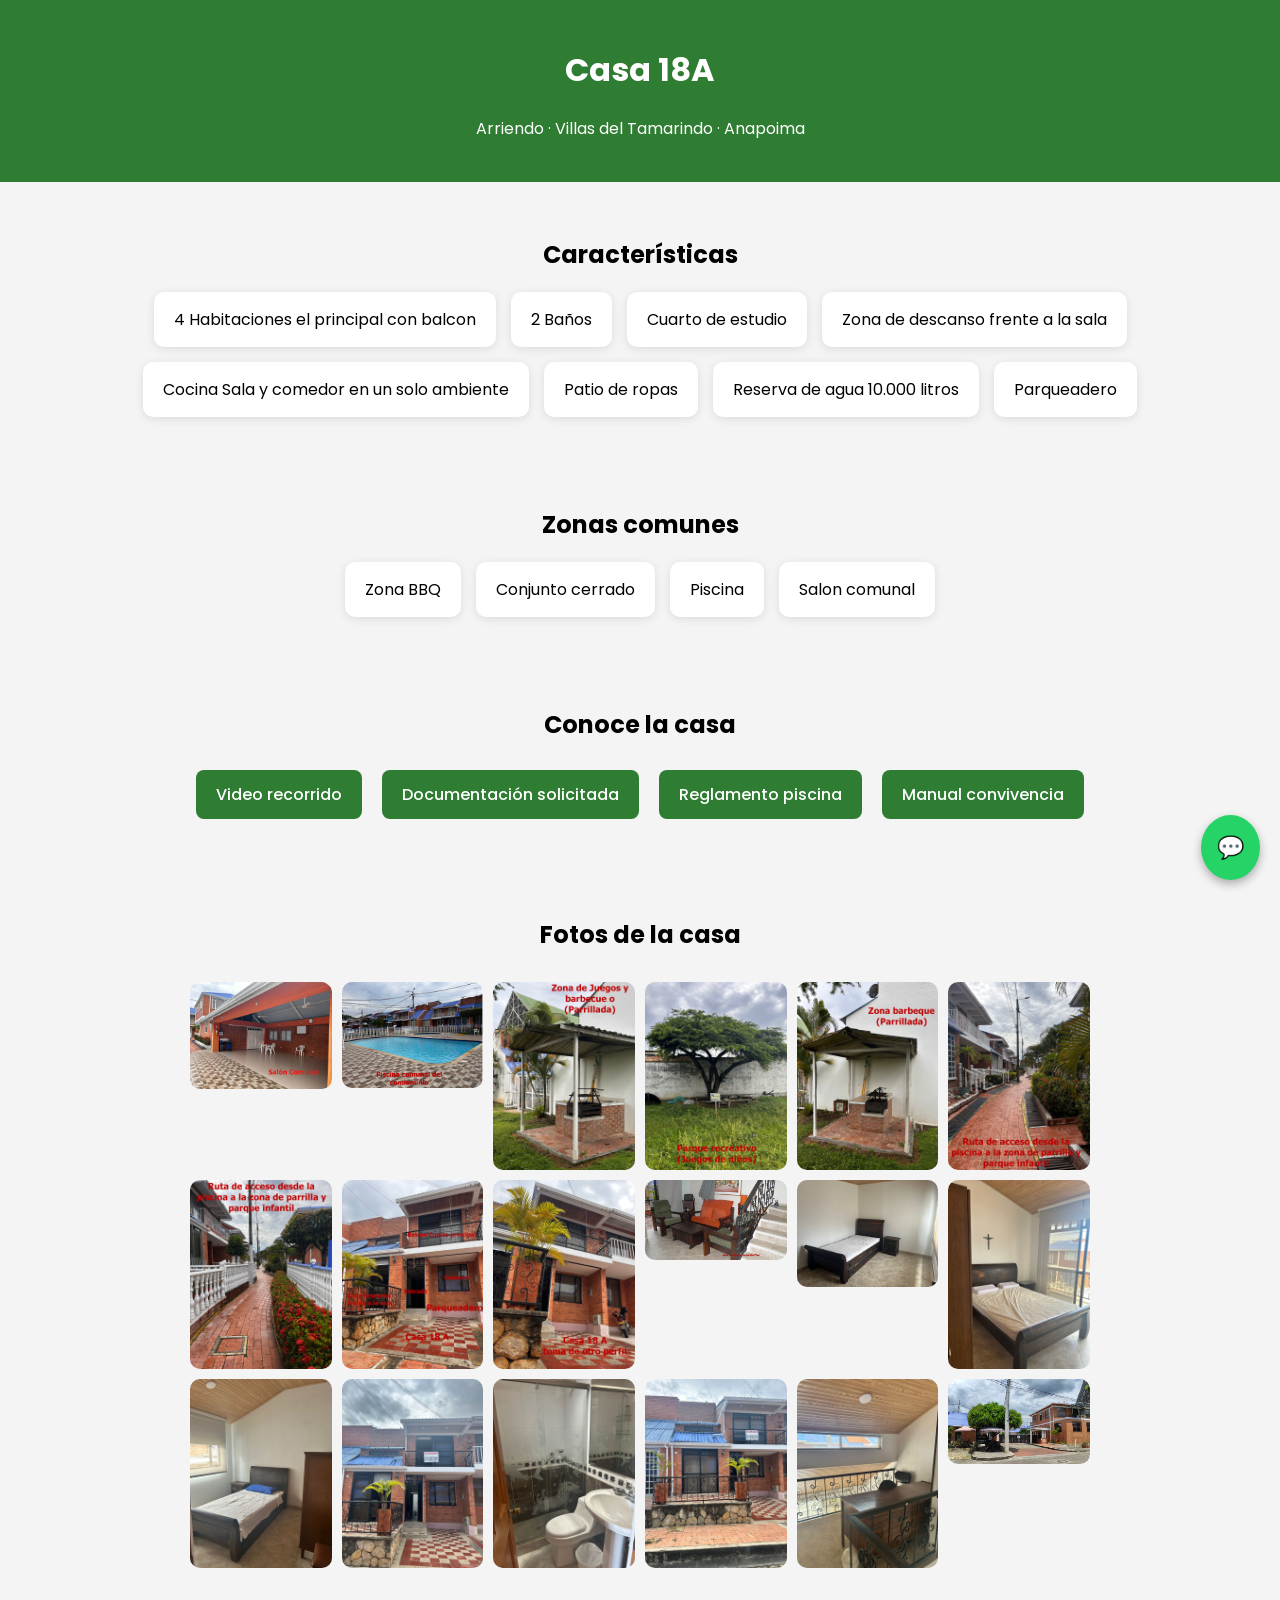
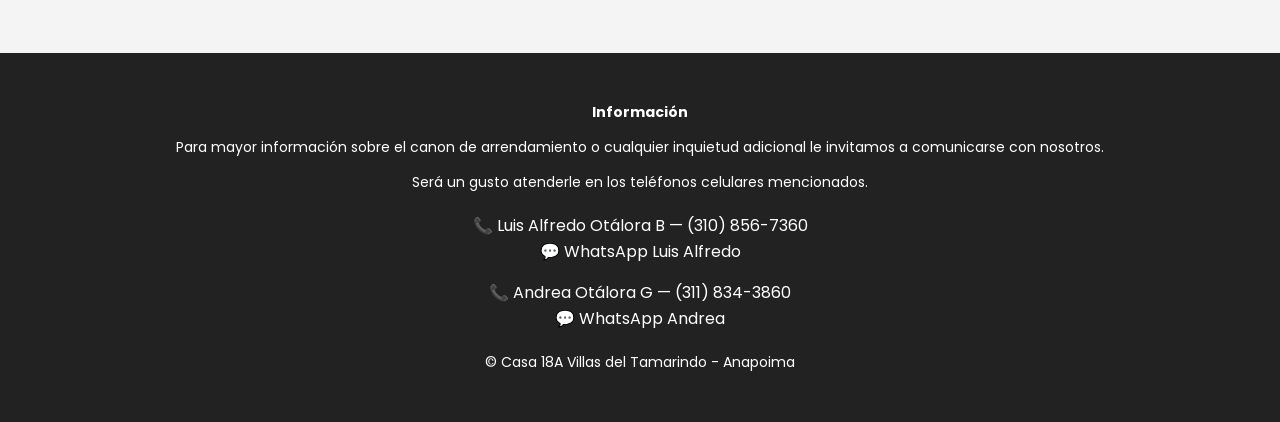
<file: index - Mejorado.html>
<!DOCTYPE html>

<html lang="es">

<head>
<meta charset="UTF-8">

<title> Casa 18A - Arriendo en Anapoima</title>
<meta name="viewport" content="width=device-width, initial-scale=1.0">

<link href="https://fonts.googleapis.com/css2?family=Poppins:wght@300;500;700&display=swap" rel="stylesheet">

<style>

body{
font-family:'Poppins',sans-serif;
margin:0;
background:#f4f4f4;
text-align:center;
}

header{
background:#2e7d32;
color:white;
padding:25px;
}

.section{
padding:35px 20px;
}

h2{
margin-bottom:20px;
}

/* Características */

.features{
display:flex;
flex-wrap:wrap;
justify-content:center;
gap:15px;
}

.feature{
background:white;
padding:15px 20px;
border-radius:10px;
box-shadow:0 2px 10px rgba(0,0,0,0.1);
}

/* Botones */

.button{
display:inline-block;
padding:12px 20px;
margin:8px;
background:#2e7d32;
color:white;
text-decoration:none;
border-radius:8px;
font-weight:500;
}

/* Galería */

.gallery{
display:grid;
grid-template-columns:repeat(auto-fit,minmax(140px,1fr));
gap:10px;
padding:10px;
max-width:900px;
margin:auto;
}

.gallery img{
width:100%;
border-radius:10px;
cursor:pointer;
transition:0.3s;
}

.gallery img:hover{
transform:scale(1.05);
}

/* Imagen ampliada */

.lightbox{
position:fixed;
top:0;
left:0;
width:100%;
height:100%;
background:rgba(0,0,0,0.85);
display:none;
justify-content:center;
align-items:center;
z-index:999;
}

.lightbox img{
max-width:90%;
max-height:90%;
border-radius:10px;
}

/* WhatsApp flotante */

.whatsapp-float{
position:fixed;
bottom:20px;
right:20px;
background:#25D366;
color:white;
padding:16px;
border-radius:50%;
font-size:22px;
text-decoration:none;
box-shadow:0 4px 10px rgba(0,0,0,0.3);
}

/* Footer */

footer{
background:#222;
color:white;
padding:35px 20px;
margin-top:40px;
font-size:14px;
}

.footer-contact{
margin-top:20px;
font-size:16px;
line-height:1.6;
}

.footer-contact a{
color:white;
text-decoration:none;
}

</style>

</head>

<body>

<header>

<h1>Casa 18A</h1>
<p>Arriendo · Villas del Tamarindo · Anapoima</p>

</header>

<section class="section">

<h2>Características</h2>

<div class="features">

<div class="feature">4 Habitaciones el principal con balcon</div>
<div class="feature">2 Baños</div>
<div class="feature">Cuarto de estudio</div>
<div class="feature">Zona de descanso frente a la sala</div>
<div class="feature">Cocina Sala y comedor en un solo ambiente</div>
<div class="feature">Patio de ropas</div>
<div class="feature">Reserva de agua 10.000 litros</div>
<div class="feature">Parqueadero</div>

</div>

</section>
<section class="section">

<h2>Zonas comunes</h2>

<div class="features">

<div class="feature">Zona BBQ</div>
<div class="feature">Conjunto cerrado</div>
<div class="feature">Piscina</div>
<div class="feature">Salon comunal</div>


</div>

</section>

<section class="section">

<h2>Conoce la casa</h2>

<a class="button" href="Casa18A.mp4" target="_blank">Video recorrido</a> 
<a class="button" href="Documentacion solicitada.png" target="_blank">Documentación solicitada</a>

<a class="button" href="Reglamento_piscina.jpg" target="_blank">Reglamento piscina</a>

<a class="button" href="MANUAL-CONVIVENCIA.pdf" target="_blank">Manual convivencia</a>

</section>

<section class="section">

<h2>Fotos de la casa</h2>

<div class="gallery">

<img src="imagenes/foto1.jpg" loading="lazy">
<img src="imagenes/foto2.jpg" loading="lazy">
<img src="imagenes/foto3.jpg" loading="lazy">
<img src="imagenes/foto4.jpg" loading="lazy">
<img src="imagenes/foto5.jpg" loading="lazy">
<img src="imagenes/foto6.jpg" loading="lazy">
<img src="imagenes/foto7.jpg" loading="lazy">
<img src="imagenes/foto8.jpg" loading="lazy">
<img src="imagenes/foto9.jpg" loading="lazy">
<img src="imagenes/foto10.jpg" loading="lazy">
<img src="imagenes/foto11.jpeg" loading="lazy">
<img src="imagenes/foto12.jpeg" loading="lazy">
<img src="imagenes/foto13.jpeg" loading="lazy">
<img src="imagenes/foto14.jpeg" loading="lazy">
<img src="imagenes/foto15.jpeg" loading="lazy">
<img src="imagenes/foto16.jpeg" loading="lazy">
<img src="imagenes/foto17.jpeg" loading="lazy">
<img src="imagenes/porteria.jpeg" loading="lazy">

</div>

</section>

<div class="lightbox" id="lightbox">
<img id="lightbox-img">
</div>

<footer>

<p><strong>Información</strong></p>

<p>
Para mayor información sobre el canon de arrendamiento o cualquier inquietud adicional
le invitamos a comunicarse con nosotros.
</p>

<p>
Será un gusto atenderle en los teléfonos celulares mencionados.
</p>

<div class="footer-contact">

<p>
📞 <a href="tel:+573108567360">Luis Alfredo Otálora B — (310) 856-7360</a>
<br>
💬 <a href="https://wa.me/573108567360">WhatsApp Luis Alfredo</a>
</p>

<p>
📞 <a href="tel:+573118343860">Andrea Otálora G — (311) 834-3860</a>
<br>
💬 <a href="https://wa.me/573118343860">WhatsApp Andrea</a>
</p>

</div>

<p style="margin-top:20px;">
© Casa 18A Villas del Tamarindo - Anapoima
</p>

</footer>

<a class="whatsapp-float"
href="https://wa.me/573108567360?text=Hola%20quiero%20información%20de%20la%20Casa%2018A"
target="_blank">
💬 </a>

<script>

const images=document.querySelectorAll(".gallery img");
const lightbox=document.getElementById("lightbox");
const lightboxImg=document.getElementById("lightbox-img");

images.forEach(img=>{
img.addEventListener("click",()=>{
lightbox.style.display="flex";
lightboxImg.src=img.src;
});
});

lightbox.addEventListener("click",()=>{
lightbox.style.display="none";
});

</script>

</body>
</html>
</file>
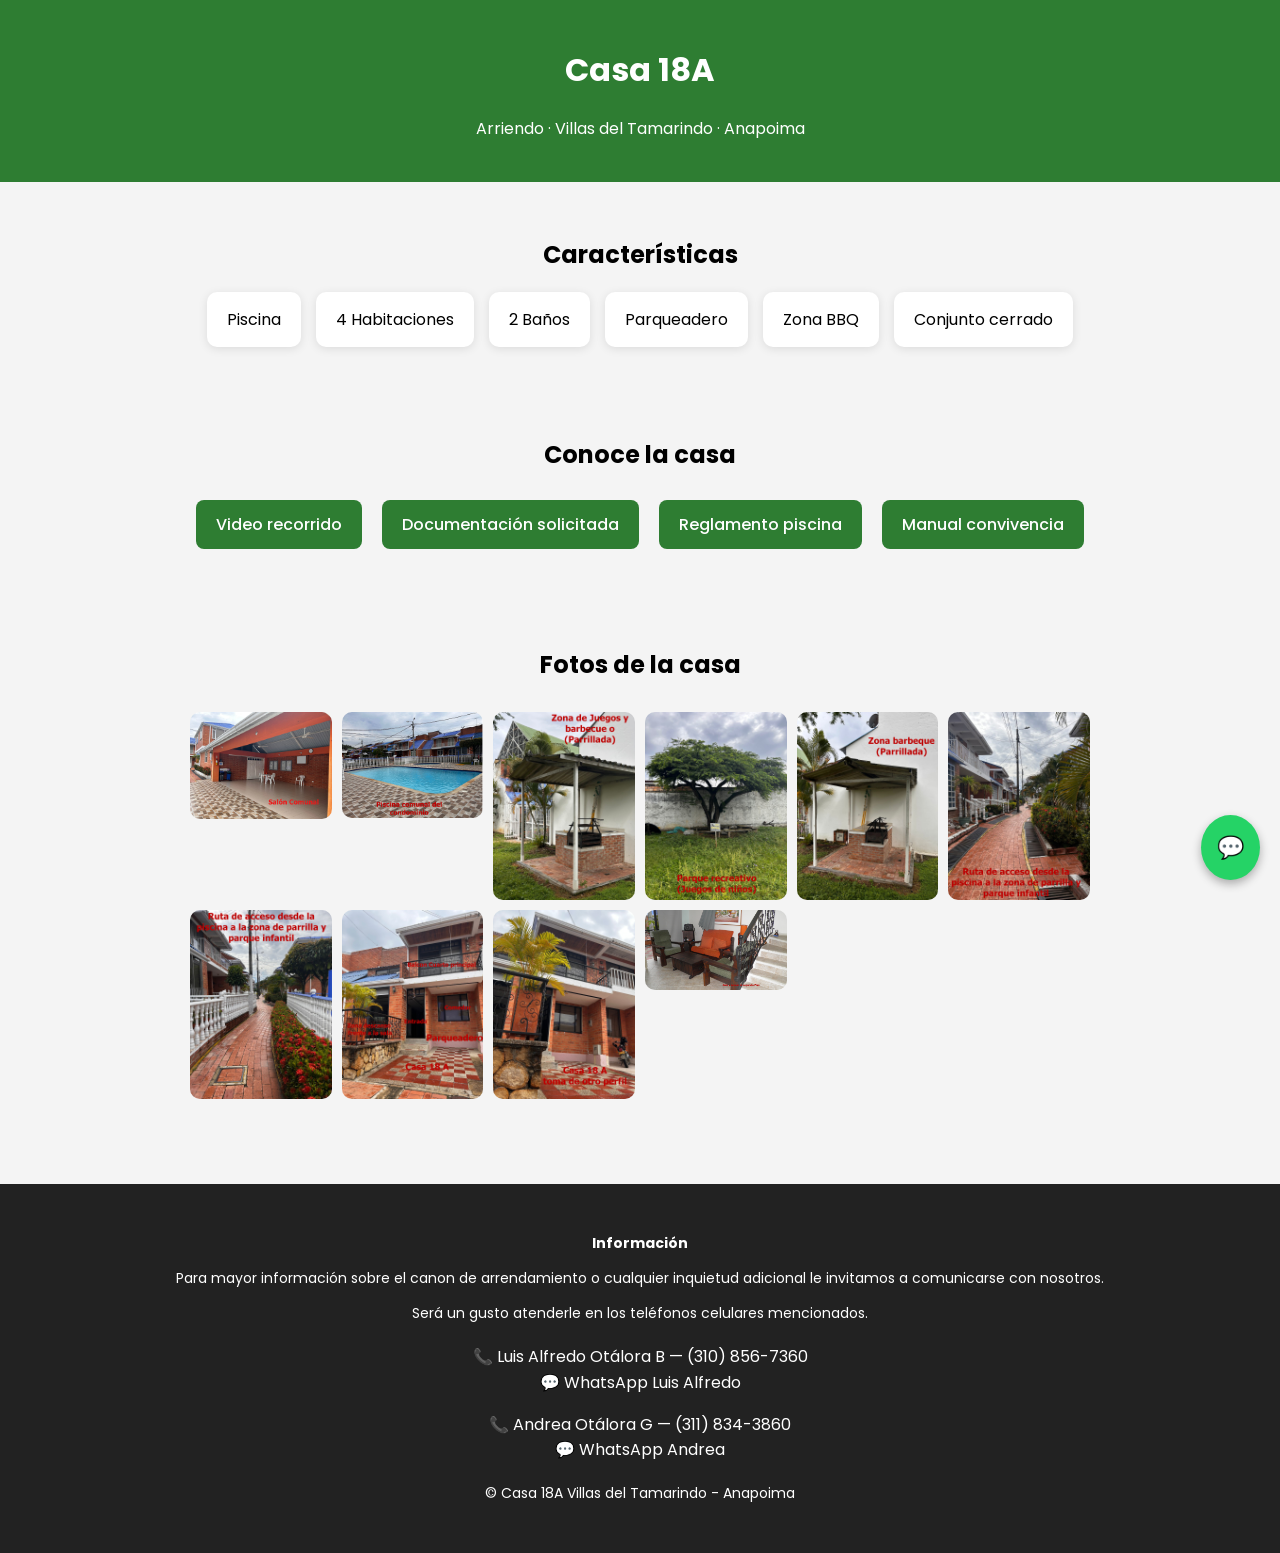
<file: index-old.html>
<!DOCTYPE html>

<html lang="es">

<head>
<meta charset="UTF-8">
<title>Casa 18A - Arriendo en Anapoima</title>
<meta name="viewport" content="width=device-width, initial-scale=1.0">

<link href="https://fonts.googleapis.com/css2?family=Poppins:wght@300;500;700&display=swap" rel="stylesheet">

<style>

body{
font-family:'Poppins',sans-serif;
margin:0;
background:#f4f4f4;
text-align:center;
}

header{
background:#2e7d32;
color:white;
padding:25px;
}

.section{
padding:35px 20px;
}

h2{
margin-bottom:20px;
}

/* Características */

.features{
display:flex;
flex-wrap:wrap;
justify-content:center;
gap:15px;
}

.feature{
background:white;
padding:15px 20px;
border-radius:10px;
box-shadow:0 2px 10px rgba(0,0,0,0.1);
}

/* Botones */

.button{
display:inline-block;
padding:12px 20px;
margin:8px;
background:#2e7d32;
color:white;
text-decoration:none;
border-radius:8px;
font-weight:500;
}

/* Galería */

.gallery{
display:grid;
grid-template-columns:repeat(auto-fit,minmax(140px,1fr));
gap:10px;
padding:10px;
max-width:900px;
margin:auto;
}

.gallery img{
width:100%;
border-radius:10px;
cursor:pointer;
transition:0.3s;
}

.gallery img:hover{
transform:scale(1.05);
}

/* Imagen ampliada */

.lightbox{
position:fixed;
top:0;
left:0;
width:100%;
height:100%;
background:rgba(0,0,0,0.85);
display:none;
justify-content:center;
align-items:center;
z-index:999;
}

.lightbox img{
max-width:90%;
max-height:90%;
border-radius:10px;
}

/* WhatsApp flotante */

.whatsapp-float{
position:fixed;
bottom:20px;
right:20px;
background:#25D366;
color:white;
padding:16px;
border-radius:50%;
font-size:22px;
text-decoration:none;
box-shadow:0 4px 10px rgba(0,0,0,0.3);
}

/* Footer */

footer{
background:#222;
color:white;
padding:35px 20px;
margin-top:40px;
font-size:14px;
}

.footer-contact{
margin-top:20px;
font-size:16px;
line-height:1.6;
}

.footer-contact a{
color:white;
text-decoration:none;
}

</style>

</head>

<body>

<header>

<h1>Casa 18A</h1>
<p>Arriendo · Villas del Tamarindo · Anapoima</p>

</header>

<section class="section">

<h2>Características</h2>

<div class="features">

<div class="feature">Piscina</div>
<div class="feature">4 Habitaciones</div>
<div class="feature">2 Baños</div>
<div class="feature">Parqueadero</div>
<div class="feature">Zona BBQ</div>
<div class="feature">Conjunto cerrado</div>

</div>

</section>

<section class="section">

<h2>Conoce la casa</h2>

<a class="button" href="Casa18A.mp4" target="_blank">Video recorrido</a> 
<a class="button" href="Documentacion solicitada.png" target="_blank">Documentación solicitada</a>

<a class="button" href="Reglamento_piscina.jpg" target="_blank">Reglamento piscina</a>

<a class="button" href="MANUAL-CONVIVENCIA.pdf" target="_blank">Manual convivencia</a>

</section>

<section class="section">

<h2>Fotos de la casa</h2>

<div class="gallery">

<img src="foto1.jpg" loading="lazy">
<img src="foto2.jpg" loading="lazy">
<img src="foto3.jpg" loading="lazy">
<img src="foto4.jpg" loading="lazy">
<img src="foto5.jpg" loading="lazy">
<img src="foto6.jpg" loading="lazy">
<img src="foto7.jpg" loading="lazy">
<img src="foto8.jpg" loading="lazy">
<img src="foto9.jpg" loading="lazy">
<img src="foto10.jpg" loading="lazy">

</div>

</section>

<div class="lightbox" id="lightbox">
<img id="lightbox-img">
</div>

<footer>

<p><strong>Información</strong></p>

<p>
Para mayor información sobre el canon de arrendamiento o cualquier inquietud adicional
le invitamos a comunicarse con nosotros.
</p>

<p>
Será un gusto atenderle en los teléfonos celulares mencionados.
</p>

<div class="footer-contact">

<p>
📞 <a href="tel:+573108567360">Luis Alfredo Otálora B — (310) 856-7360</a>
<br>
💬 <a href="https://wa.me/573108567360">WhatsApp Luis Alfredo</a>
</p>

<p>
📞 <a href="tel:+573118343860">Andrea Otálora G — (311) 834-3860</a>
<br>
💬 <a href="https://wa.me/573118343860">WhatsApp Andrea</a>
</p>

</div>

<p style="margin-top:20px;">
© Casa 18A Villas del Tamarindo - Anapoima
</p>

</footer>

<a class="whatsapp-float"
href="https://wa.me/573108567360?text=Hola%20quiero%20información%20de%20la%20Casa%2018A"
target="_blank">
💬 </a>

<script>

const images=document.querySelectorAll(".gallery img");
const lightbox=document.getElementById("lightbox");
const lightboxImg=document.getElementById("lightbox-img");

images.forEach(img=>{
img.addEventListener("click",()=>{
lightbox.style.display="flex";
lightboxImg.src=img.src;
});
});

lightbox.addEventListener("click",()=>{
lightbox.style.display="none";
});

</script>

</body>
</html>
</file>
